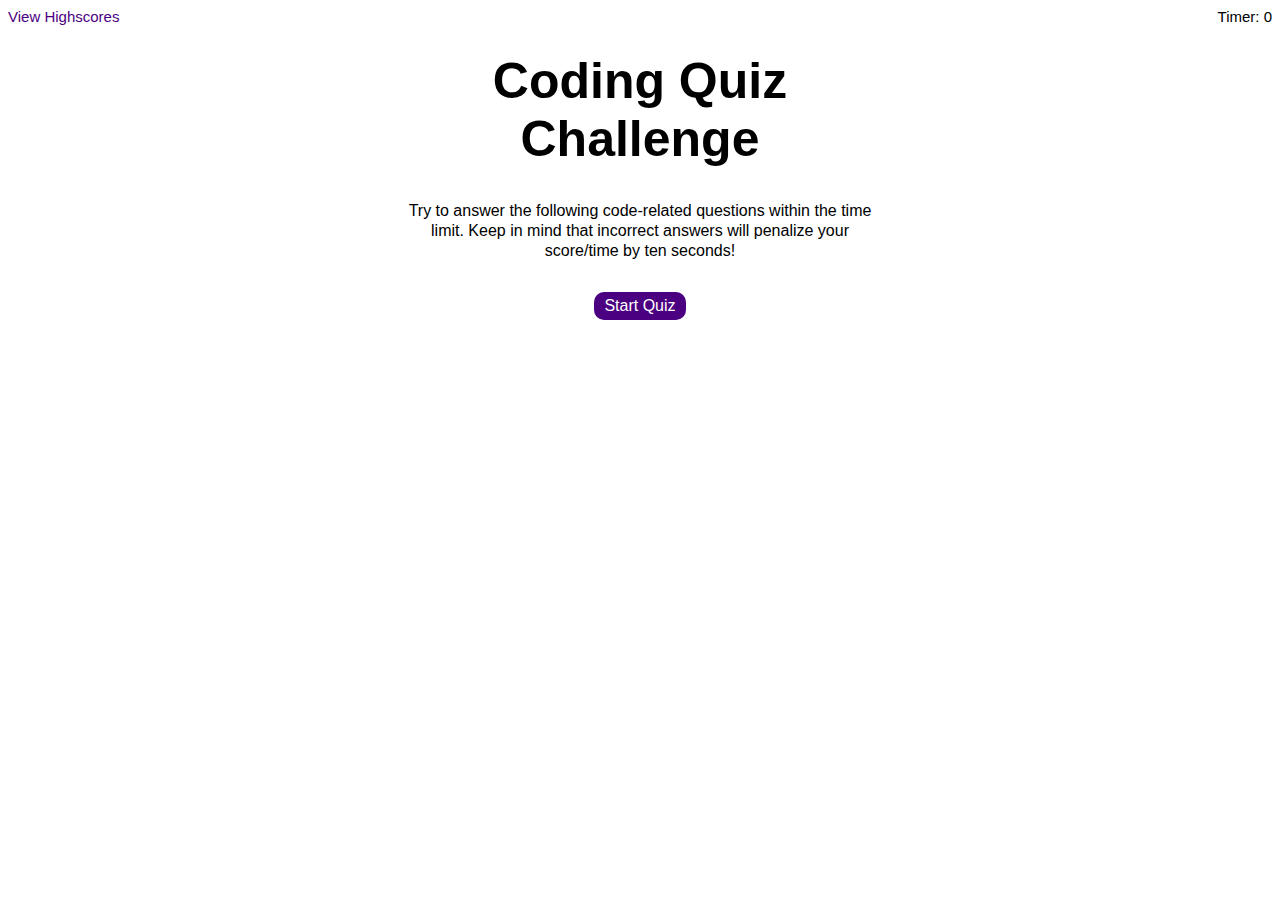
<file: index.html>
<!DOCTYPE html>
<html lang="en">
  <head>
    <meta charset="UTF-8" />
    <meta
      name="viewport"
      content="width=device-width, initial-scale=1.0, shrink-to-fit=no"
    />
    <link rel="stylesheet" href="assets/style.css" />
    <title>Coding Quiz</title>
  </head>
  <body>
    <header class="header">
      <div class="highscorelink">
        <a href="highscores.html" id="hslink">View Highscores</a>
      </div>
      <div class="timer">
        <div>Timer: <span id="counter">0</span></div>
      </div>
    </header>
    <main class="container">
      <section class="title">
        <h1 id="quiztitle">Coding Quiz Challenge</h1>
      </section>
      <section class="description">
        <p id="quizdescription">
          Try to answer the following code-related questions within the time
          limit. Keep in mind that incorrect answers will penalize your
          score/time by ten seconds!
        </p>
      </section>
      <section class="buttonhomepage">
        <button class="button" id="startbutton">Start Quiz</button>
      </section>
    </main>
    <footer class="container">
      <div class="footer"></div>
    </footer>
    <script src="assets/quiz.js"></script>
  </body>
</html>
</file>
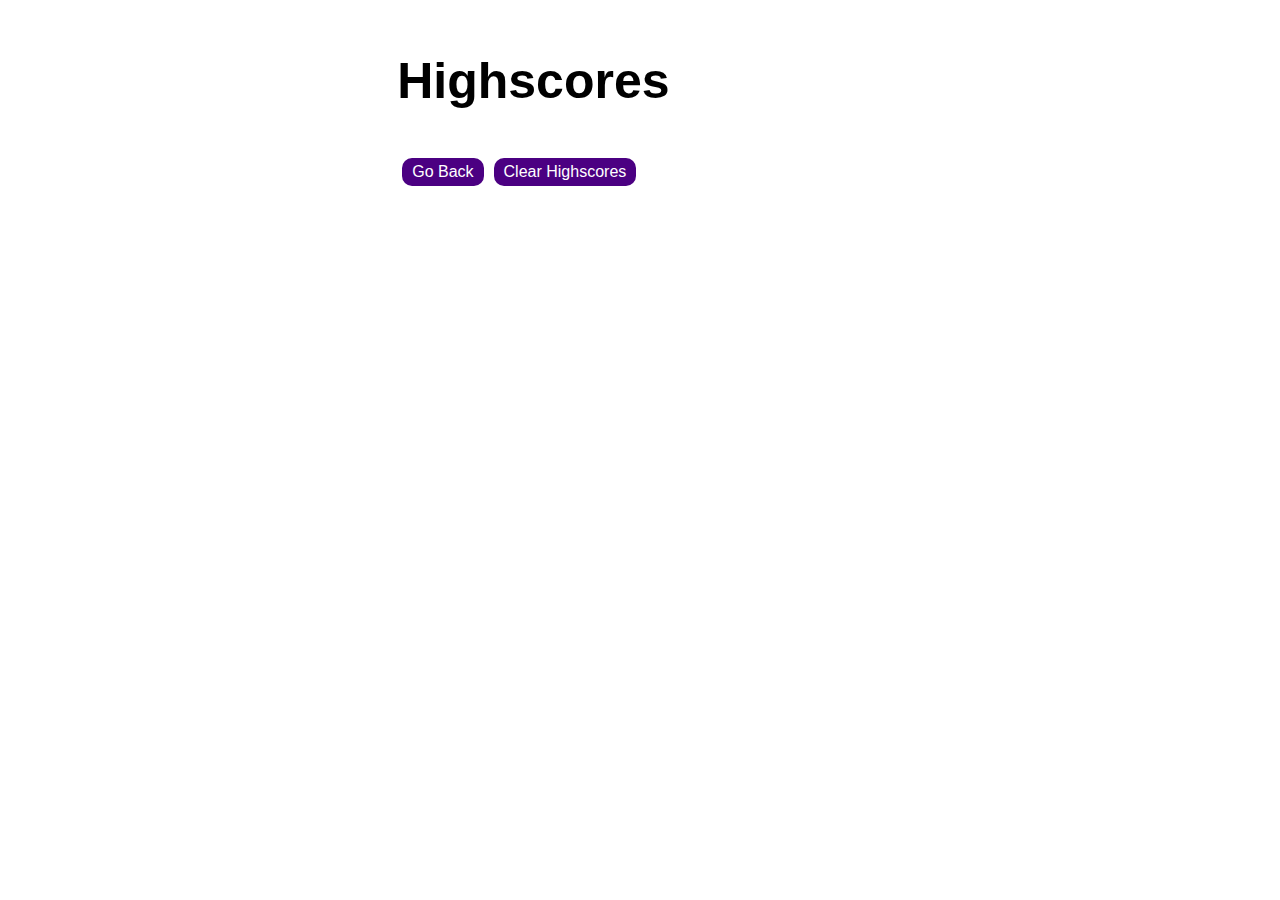
<file: highscores.html>
<!DOCTYPE html>
<html lang="en">
  <head>
    <meta charset="UTF-8" />
    <meta
      name="viewport"
      content="width=device-width, initial-scale=1.0, shrink-to-fit=no"
    />
    <link rel="stylesheet" href="assets/style.css" />
    <title>Highscores</title>
  </head>
  <body>
    <main class="container">
      <section class="title">
        <h1 id="highscorestitle">Highscores</h1>
      </section>
      <section class="highscores">
        <ol id="highscoreslist"></ol>
      </section>
      <section class="buttonshspage">
        <button class="button" id="gobackbutton">Go Back</button>
        <button class="button" id="clearbutton">Clear Highscores</button>
      </section>
    </main>
    <script src="assets/highscores.js"></script>
  </body>
</html>
</file>
<file: assets/style.css>
/* Ensuring box borders are included in their size */
* {
  box-sizing: border-box;
  font-family: Arial, Helvetica, sans-serif;
}
/* Setting universal body height */
body {
  height: 100%;
}
/* Floating header elements left and making each one take up half of the width */
.highscorelink,
.timer {
  float: left;
  width: 50%;
  font-size: 15px;
}
/* Removing link underline and changing color */
a:link {
  text-decoration: none;
  color: indigo;
}
/* Adding hover effect with inverted colors and rounded corners */
a:hover {
  color: white;
  background-color: indigo;
  padding: 5px 10px 5px 10px;
  border-radius: 10px;
  cursor: pointer;
}
/* Aligning the timer in the header to the right side of the page */
.timer {
  text-align: right;
}
/* Setting container styling and positioning in center of page */
.container {
  width: 40%;
  margin: 0 auto;
  padding: 10px;
}
/* Aligning page title and changing font size */
.title {
  text-align: center;
  font-size: 25px;
}
/* Aligning the highscore page title */
#highscorestitle {
  text-align: left;
}
/* Aligning description and changing line height */
.description {
  text-align: center;
  line-height: 20px;
}
/* Styling and positioning for ol list */
ol {
  list-style-position: inside;
  margin: 0;
  padding: 0;
}
/* Added flex box to center the start button */
.buttonhomepage {
  display: flex;
  justify-content: center;
  align-items: center;
}
/* Added flex box to position highscore page buttons to the left */
.buttonshspage {
  display: flex;
  justify-content: start;
}
/* Start button styling and positioning relative to the container */
.button {
  background-color: indigo;
  border: none;
  color: white;
  padding: 5px 10px 5px 10px;
  text-align: center;
  text-decoration: none;
  display: inline-block;
  font-size: 16px;
  margin-top: 15px;
  margin-right: 5px;
  margin-left: 5px;
  border-radius: 10px;
  cursor: pointer;
}
/* Adding hover to start button and multiple choice list buttons */
.button:hover,
.multipleChoices:hover {
  opacity: 0.5;
}
/* Styling multiple choice question options */
.multipleChoices {
  width: fit-content;
  background-color: indigo;
  color: white;
  padding: 5px 10px 5px 10px;
  text-align: left;
  font-size: 16px;
  margin-top: 15px;
  border-radius: 10px;
  cursor: pointer;
}
/* Styling the popups for Correct! and Wrong! answer choices */
#footerCorrect,
#footerWrong {
  color: gainsboro;
  font-style: italic;
  font-size: 20px;
  line-height: 40px;
}

/* "All Done!" Screen style modifications */
/* Styling the text displaying the user's final score */
#finalScore {
  font-size: 16px;
  margin-bottom: 10px;
}
/* Styling the Enter Initials text to the left of the user input text box */
#initials {
  font-size: 14px;
  font-style: italic;
}
/* Styling the input text box */
#inputText {
  height: 25px;
}

/* Highscores page styling */
/* List styling */
.highscoreList {
  font-size: 16px;
  background: lavenderblush;
  padding: 3px;
}
/* Changing text and background color for every even numbered item on the list */
.highscoreList:nth-child(even) {
  background: gray;
  color: lavenderblush;
}

/* Media Queries to allow page responsiveness */
@media screen and (max-width: 880px) {
  .container {
    width: 60%;
  }
}

@media screen and (max-width: 682px) {
  .container {
    width: 90%;
  }
}
</file>
